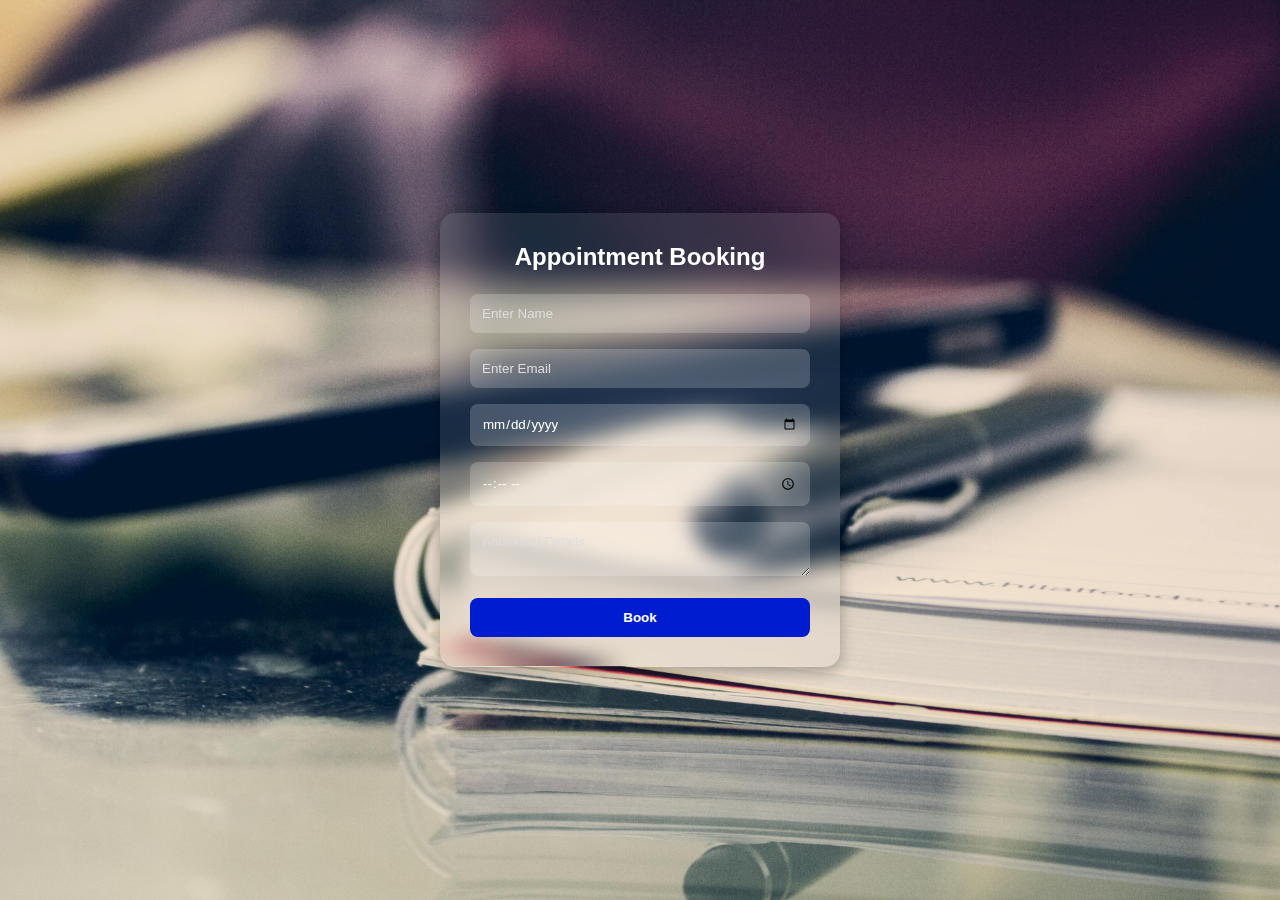
<file: appointment.html>
<!DOCTYPE html>
<html lang="en">
<head>
    <meta charset="UTF-8">
    <meta name="viewport" content="width=device-width, initial-scale=1.0">
    <title>Appointment Booking</title>
    <link rel="stylesheet" href="appointment.css">
</head>
<body>
    <div class="container">
        
        <!-- Booking Box -->
        <div class="booking-box" id="bookingBox">
            <h2>Appointment Booking</h2>
            <input type="text" id="name" placeholder="Enter Name">
            <input type="email" id="email" placeholder="Enter Email">
            <input type="date" id="date">
            <input type="time" id="time">
            <textarea id="details" placeholder="Additional Details"></textarea>
            <button onclick="bookAppointment()">Book</button>
        </div>

        <!-- Appointment Display Box -->
        <div id="appointments">
            <h2>Booked Appointments</h2>
            <div  id="appointmentList" class="grid-container"></div>
            <button  onclick="showBookingForm()">Book Another Appointment</button>
            <button onclick="homeForm()">Go to Home</a></button>
        </div>
    </div>
   


    <script src="appointment.js"></script>
</body>
</html>
</file>
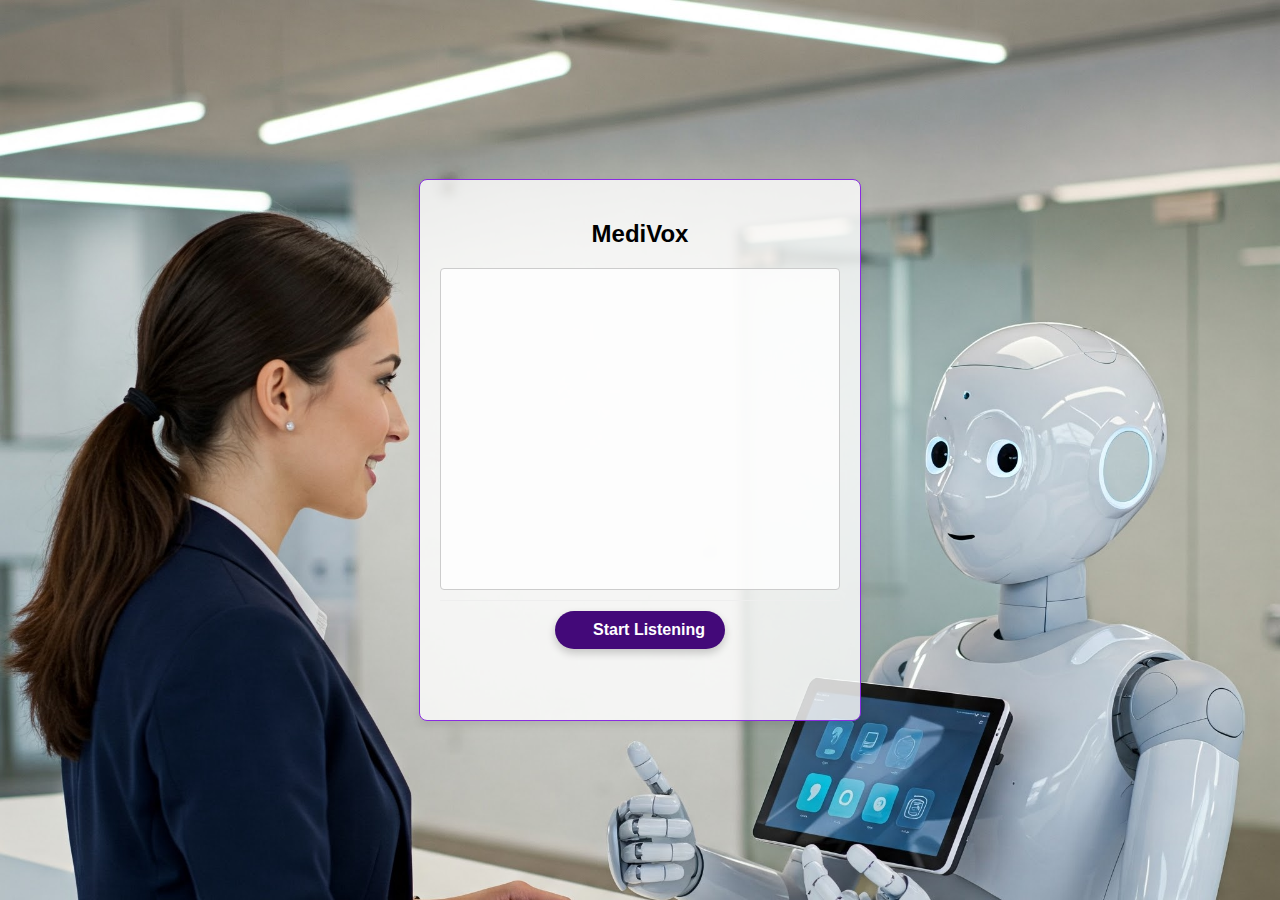
<file: assistance.html>
<!DOCTYPE html>
<html>
<head>
    <meta charset="UTF-8">
    <meta name="viewport" content="width=device-width, initial-scale=1.0">
    <title>Voice Healthcare Assistant</title>
    <link rel="stylesheet" href="assistance.css">
</head>
<body>
    
    <div class="chat-container">
        <h2 style="text-align: center;">MediVox</h2>
        <div id="chatLog" class="chat-log"></div>
        <div class="input-area">
            <button id="startButton" class="listen-button">Start Listening</button>
        </div>
    </div>
    <script src="assistance.js" async></script>
</body>
</html>
</file>
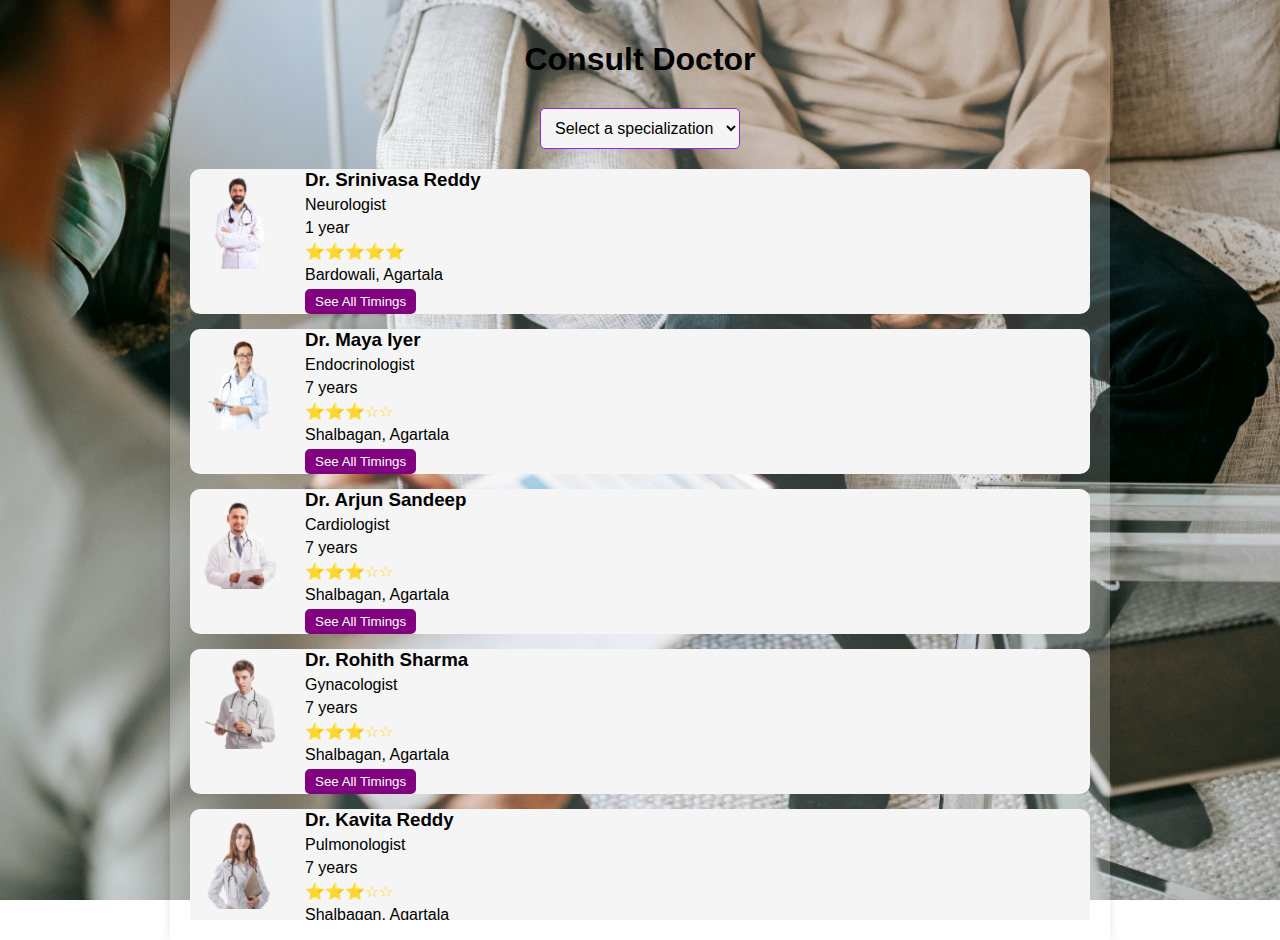
<file: doctor.html>
<!DOCTYPE html>
<html lang="en">
<head>
    <meta charset="UTF-8">
    <meta name="viewport" content="width=device-width, initial-scale=1.0">
    <title>Consult Doctor</title>
    <link rel="stylesheet" href="doctor.css">
</head>
<body>
    <div class="container">
        <h1>Consult Doctor</h1>
        <select id="doctorFilter" class="filter">
            <option value="all"><b>Select a specialization</b></option>
            <option value="Neurologist">Neurologist</option>
            <option value="Endocrinologist">Endocrinologist</option>
            <option value="Cardiologist">Cardiologist</option>
            <option value="Gynacologist">Gynacologist</option>
            <option value="Pulmonologist">Pulmonologist</option>
            <option value="Nephrologist">Nephrologist</option>
            <option value="Gastroenterologist">Gastroenterologist</option>
            <option value="Oncologist">Oncologist</option>
            <option value="Psychiatrist">Psychiatrist</option>
        </select>
        <div class="doctor-list">
            <div>
            <a href="doctor_details.html" class="doctor-card" data-specialization="Neurologist">
                <img src="doc1.png" alt="Dr. Srinivasa Reddy">
                <div class="doctor-info">
                    <h3>Dr. Srinivasa Reddy</h3>
                    <p>Neurologist</p>
                    <p>1 year</p>
                    <div class="rating">⭐⭐⭐⭐⭐</div>
                    <p>Bardowali, Agartala</p>
                    <button>See All Timings</button>
                </div>
            </a>
            </div>
            <div>
                <a href="doctor_details.html" class="doctor-card" data-specialization="Endocrinologist">
                <img src="doc2.png" alt="Dr. Maya Iyer">
                <div class="doctor-info">
                    <h3>Dr. Maya Iyer</h3>
                    <p>Endocrinologist</p>
                    <p>7 years</p>
                    <div class="rating">⭐⭐⭐☆☆</div>
                    <p>Shalbagan, Agartala</p>
                    <button>See All Timings</button>
                </div>
            </a>
            </div>
            <div>
                <a href="doctor_details.html" class="doctor-card" data-specialization="Cardiologist">
                <img src="doc3.png" alt="Dr. Arjun Sandeep">
                <div class="doctor-info">
                    <h3>Dr. Arjun Sandeep</h3>
                    <p>Cardiologist</p>
                    <p>7 years</p>
                    <div class="rating">⭐⭐⭐☆☆</div>
                    <p>Shalbagan, Agartala</p>
                    <button>See All Timings</button>
                </div>
                </a>
            </div>

            <div>
                <a href="doctor_details.html" class="doctor-card" data-specialization="Gynacologist">
                <img src="doc4.png" alt="Dr. Rohith Sharma">
                <div class="doctor-info">
                    <h3>Dr. Rohith Sharma</h3>
                    <p>Gynacologist</p>
                    <p>7 years</p>
                    <div class="rating">⭐⭐⭐☆☆</div>
                    <p>Shalbagan, Agartala</p>
                    <button>See All Timings</button>
                </div>
                </a>
            </div>

            <div>
                <a href="doctor_details.html" class="doctor-card" data-specialization="Pulmonologist">
                <img src="doc5.png" alt="Dr. Kavita Reddy">
                <div class="doctor-info">
                    <h3>Dr. Kavita Reddy</h3>
                    <p>Pulmonologist</p>
                    <p>7 years</p>
                    <div class="rating">⭐⭐⭐☆☆</div>
                    <p>Shalbagan, Agartala</p>
                    <button>See All Timings</button>
                </div>
                </a>
            </div>
            <div>
                <a href="doctor_details.html" class="doctor-card" data-specialization="Oncologist">
                    <img src="doc6.png" alt="Dr. Rajesh Kumar">
                    <div class="doctor-info">
                        <h3>Dr. Rajesh Kumar</h3>
                        <p>Oncologist</p>
                        <p>12 years</p>
                        <div class="rating">⭐⭐⭐⭐⭐</div>
                        <p>Jubilee Hills, Hyderabad</p>
                        <button>See All Timings</button>
                    </div>
                </a>
            </div>
            
            <div>
                <a href="doctor_details.html" class="doctor-card" data-specialization="Pulmonologist">
                    <img src="doc7.png" alt="Dr. Ananya Sharma">
                    <div class="doctor-info">
                        <h3>Dr. Ananya Sharma</h3>
                        <p>Pulmonologist</p>
                        <p>9 years</p>
                        <div class="rating">⭐⭐⭐⭐☆</div>
                        <p>Kothrud, Pune</p>
                        <button>See All Timings</button>
                    </div>
                </a>
            </div>
            
            <div>
                <a href="doctor_details.html" class="doctor-card" data-specialization="Gynacologist">
                    <img src="doc8.png" alt="Dr. Sandeep Rao">
                    <div class="doctor-info">
                        <h3>Dr. Sandeep Rao</h3>
                        <p>Gynacologist</p>
                        <p>15 years</p>
                        <div class="rating">⭐⭐⭐⭐⭐</div>
                        <p>Anna Nagar, Chennai</p>
                        <button>See All Timings</button>
                    </div>
                </a>
            </div>
            
            <div>
                <a href="doctor_details.html" class="doctor-card" data-specialization="Nephrologist">
                    <img src="doc9.png" alt="Dr. Priya Nair">
                    <div class="doctor-info">
                        <h3>Dr. Priya Nair</h3>
                        <p>Nephrologist</p>
                        <p>11 years</p>
                        <div class="rating">⭐⭐⭐⭐☆</div>
                        <p>Koramangala, Bangalore</p>
                        <button>See All Timings</button>
                    </div>
                </a>
            </div>
            
            <div>
                <a href="doctor_details.html" class="doctor-card" data-specialization="Psychiatrist">
                    <img src="doc10.png" alt="Dr. Rahul Menon">
                    <div class="doctor-info">
                        <h3>Dr. Rahul Menon</h3>
                        <p>Psychiatrist</p>
                        <p>14 years</p>
                        <div class="rating">⭐⭐⭐⭐⭐</div>
                        <p>MG Road, Kochi</p>
                        <button>See All Timings</button>
                    </div>
                </a>
            </div>
            
            <div>
                <a href="doctor_details.html" class="doctor-card" data-specialization="Gastroenterologist">
                    <img src="doc11.png" alt="Dr. Swathi Bansal">
                    <div class="doctor-info">
                        <h3>Dr. Swathi Bansal</h3>
                        <p>Gastroenterologist</p>
                        <p>10 years</p>
                        <div class="rating">⭐⭐⭐⭐☆</div>
                        <p>Sector 17, Chandigarh</p>
                        <button>See All Timings</button>
                    </div>
                </a>
            </div>
            
            <div>
                <a href="doctor_details.html" class="doctor-card" data-specialization="Neurologist">
                    <img src="doc12.png" alt="Dr. Manish Kapoor">
                    <div class="doctor-info">
                        <h3>Dr. Manish Kapoor</h3>
                        <p>Neurologist</p>
                        <p>8 years</p>
                        <div class="rating">⭐⭐⭐⭐☆</div>
                        <p>Civil Lines, Delhi</p>
                        <button>See All Timings</button>
                    </div>
                </a>
            </div>    
        </div>
    </div>

</body>

<script>
    document.getElementById("doctorFilter").addEventListener("change", function () {
        let selectedSpecialization = this.value;
        let doctors = document.querySelectorAll(".doctor-card");

        doctors.forEach(doctor => {
            if (selectedSpecialization === "all" || doctor.getAttribute("data-specialization") === selectedSpecialization) {
                doctor.classList.remove("hidden"); // Show matching doctors
            } else {
                doctor.classList.add("hidden"); // Hide non-matching doctors
            }
        });
    });
</script>

</html>
</file>
<file: appointment.css>
* {
    margin: 0;
    padding: 0;
    box-sizing: border-box;
    font-family: 'Poppins', sans-serif;
}

body {
    display: flex;
    justify-content: center;
    align-items: center;
    height: 100vh;
    background-image:url('appointment.jpg');
    background-repeat: no-repeat;
    background-size: cover;
    flex-direction: column;
    color: white;
    overflow:hidden;
    padding: 20px;
}

/* Main Container */
.container {
    text-align: center;
    width: 100%;
    display: flex;
    flex-direction: column;
    align-items: center;
}

/* Booking Box */
.booking-box {
    background: rgba(255, 255, 255, 0.1);
    backdrop-filter: blur(10px);
    padding: 30px;
    border-radius: 15px;
    box-shadow: 0 4px 15px rgba(0, 0, 0, 0.3);
    width: 400px;
    text-align: center;
    margin-bottom: 20px;
}

.booking-box h2 {
    margin-bottom: 15px;
}

.booking-box input, .booking-box textarea {
    width: 100%;
    margin: 8px 0;
    padding: 12px;
    border: none;
    border-radius: 8px;
    background: rgba(255, 255, 255, 0.2);
    color: white;
    transition: 0.3s;
}

.booking-box input::placeholder,
.booking-box textarea::placeholder {
    color: #ddd;
}

.booking-box input:focus,
.booking-box textarea:focus {
    background: rgba(255, 255, 255, 0.4);
    outline: none;
}

.booking-box button {
    width: 100%;
    padding: 12px;
    background: #001ccf;
    color: white;
    border: none;
    border-radius: 8px;
    cursor: pointer;
    transition: 0.3s;
    margin-top: 10px;
    font-weight: bold;
}

.booking-box button:hover {
    background: #d81b60;
}

/* Appointment Display */
#appointments {
    background: rgba(255, 255, 255, 0.1);
    backdrop-filter: blur(10px);
    padding: 30px;
    border-radius: 15px;
    box-shadow: 0 4px 15px rgba(0, 0, 0, 0.3);
    width: 90%;
    max-width: 800px;
    text-align: center;
    display: none;
}

#appointments h2 {
    margin-bottom: 15px;
}

/* Grid Layout for Appointments */
.grid-container {
    display: grid;
    grid-template-columns: repeat(auto-fit, minmax(250px, 1fr));
    gap: 15px;
}

/* Appointment Card */
.appointment-card {
    background: rgba(255, 255, 255, 0.2);
    padding: 15px;
    border-radius: 10px;
    box-shadow: 0 4px 10px rgba(0, 0, 0, 0.2);
    color: white;
    font-size: 16px;
    text-align: left;
    transition: 0.3s;
}

.appointment-card:hover {
    transform: scale(1.05);
}

/* Buttons */
#appointments button {
    width: 100%;
    padding: 10px;
    margin-top: 10px;
    background: #ff4081;
    border: none;
    color: white;
    font-weight: bold;
    border-radius: 8px;
    cursor: pointer;
    transition: 0.3s;
}

#appointments button:hover {
    background: #d81b60;
}
</file>
<file: assistance.css>
body{
    font-family: sans-serif;
    display: flex;
    justify-content: center;
    align-items: center;
    height: 100vh;
    margin: 0;
    overflow:hidden;
    background: linear-gradient(to bottom, #8a2be2, #d8b5ff);
    /* background-image: linear-gradient( 135deg, #E2B0FF 10%, #9F44D3 100%); */
}

.chat-container {
    width: 400px;
    height: 500px;
    border: 1px solid #8a2be2;
    border-radius: 8px;
    box-shadow: 0 4px 8px rgba(0, 0, 0, 0.1);
    display: flex;
    flex-direction: column;
}

.chat-log {
    flex-grow: 1;
    overflow-y: auto;
    padding: 10px;
}

.input-area {
    padding: 10px;
    border-top: 1px solid #eee;
    display: flex;
    justify-content: center;
}

.listen-button {
    padding: 10px 20px;
    /* background-color: #4CAF50;  */
    background-color: #8a2be2;
    color: white;
    border: none;
    border-radius: 5px;
    cursor: pointer;
    transition: background-color 0.3s;
}

.listen-button:hover {
    /* background-color: #3e8e41; */
    background-color: #430979;
}

.chat-log div {
    margin-bottom: 8px;
    padding: 8px;
    border-radius: 5px;
}

.chat-log div:nth-child(even) {
    background-color: #e6f7ff; 
}
.chat-log div:nth-child(odd) {
    background-color: #f0f0f0; 
} 
.listen-button {
    padding: 15px 30px; /* Larger button */
    /* background-color: #4CAF50; */
    background-color: #430979;
    color: white;
    border: none;
    border-radius: 30px; /* More rounded */
    cursor: pointer;
    transition: transform 0.2s, box-shadow 0.2s; /* Add transitions */
    font-size: 16px;
    font-weight: bold;
    box-shadow: 0 4px 8px rgba(0, 0, 0, 0.2); /* Add shadow */
}

.listen-button:hover {
    /* background-color: #3e8e41; */
    background-color: #730cd3;
    transform: translateY(-2px); /* Slight lift on hover */
    box-shadow: 0 6px 10px rgba(0, 0, 0, 0.2);
}

.listen-button.listening {
    background-color: #007bff; /* Change color when listening */
    transform: scale(1.1); /* Slight scale when listening */
    box-shadow: 0 8px 12px rgba(0, 0, 0, 0.3);
}

.listen-button::before {
    content: "";
    display: inline-block;
    width: 10px;
    height: 10px;
    border-radius: 50%;
    background-color: white;
    margin-right: 8px;
    animation: pulse 1.5s infinite ease-in-out;
    opacity: 0;
}

.listen-button.listening::before {
    opacity: 1;
}

@keyframes pulse {
    0% {
        transform: scale(0.8);
        opacity: 0.8;
    }
    50% {
        transform: scale(1.2);
        opacity: 1;
    }
    100% {
        transform: scale(0.8);
        opacity: 0.8;
    }
}
body {
    background-image: url('assistance.jpg'); /* Path to your image */
    background-size: cover; /* Adjusts the image to cover the entire background */
    background-repeat: no-repeat; /* Prevents the image from repeating */
    /* You might want to adjust other body styles as needed, 
       such as text color or padding, to ensure readability over the background. */
}

.chat-container {
    /* Add any existing styles for your chat container here */
    background-color: rgba(255, 255, 255, 0.8); /* Optional: Add a semi-transparent background to the container for better readability */
    padding: 20px;
    border-radius: 8px;
    max-width: 600px;
    margin: 50px auto; /* Center the container */
}

.chat-log {
    /* Add any existing styles for your chat log here */
    margin-bottom: 10px;
    padding: 10px;
    border: 1px solid #ccc;
    border-radius: 4px;
    background-color:rgba(255, 255, 255, 0.8); /* Ensure the chat log has a readable background */
    overflow-y: auto; /* If your chat log might be long */
    max-height: 300px;
}

.input-area {
    /* Add any existing styles for your input area here */
    text-align: center;
    padding-top: 10px;
}

.listen-button {
    /* Add any existing styles for your button here */
    padding: 10px 20px;
    font-size: 16px;
    cursor: pointer;
}
</file>
<file: doctor.css>
body {
    font-family: Arial, sans-serif;
    margin: 0;
    padding: 0;
    display: flex;
    justify-content: center;
    height: 100vh;
    overflow: hidden;
}
.container {
    background: rgba(255, 255, 255, 0.2);
    padding: 20px;
  
    /* border-radius: 15px; */
    width: 90%;
    max-width: 900px;
    text-align: center;
    box-shadow: 0 0 10px rgba(0, 0, 0, 0.1);
    height: 100vh;
    display: flex;
    flex-direction: column;
    justify-content: center;
}
h1 {
    color: black;
    margin-bottom: 10px;
}
.filter {
    /* background-color:rgb(249, 246, 249); */
    background-color: whitesmoke;
    padding: 10px;
    width: 200px;
    margin: 20px auto;
    border-radius: 5px;
    border: 1px solid #8a2be2;
    font-size: 16px;
}
.doctor-list {
    flex-grow: 1;
    overflow-y: auto;
    scrollbar-width: none; 
    padding-right: 10px;
    margin-right: -10px;
}
.doctor-list::-webkit-scrollbar {
    display: none; 
}
.doctor-card {
    display: flex;
    background:whitesmoke;
    border-radius: 10px;
    cursor: pointer;
    text-decoration: none; 
    color: inherit;
    transition: transform 0.3s ease-in-out, box-shadow 0.3s ease-in-out;
    margin-bottom: 15px;
}
.doctor-card:hover {
    transform: scale(1.05);
    box-shadow: 0px 5px 15px rgba(0, 0, 0, 0.2);
}
img {
    width: 100px;
    height: 100px;
    border-radius: 10px;
    object-fit: cover;
    margin-right: 15px;
}
.doctor-info {
    text-align: left;
}
h3 {
    margin: 0;
    color: black;
}
p {
    margin: 5px 0;
    color: black;
}
.rating {
    color: gold;
}
button {
    background: purple;
    color:white;
    border: none;
    padding: 5px 10px;
    border-radius: 5px;
    cursor: pointer;
    transition: background-color 0.3s;
}
button:hover {
    background: darkviolet;
}
.hidden {
    display: none !important;
}
body {
    background-image: url('doctor.jpg'); /* Replace 'your-image.jpg' with the actual path to your image */
    background-size: cover; /* Adjust as needed: cover, contain, auto */
    background-repeat: no-repeat; /* Prevent image from repeating */
}
</file>
